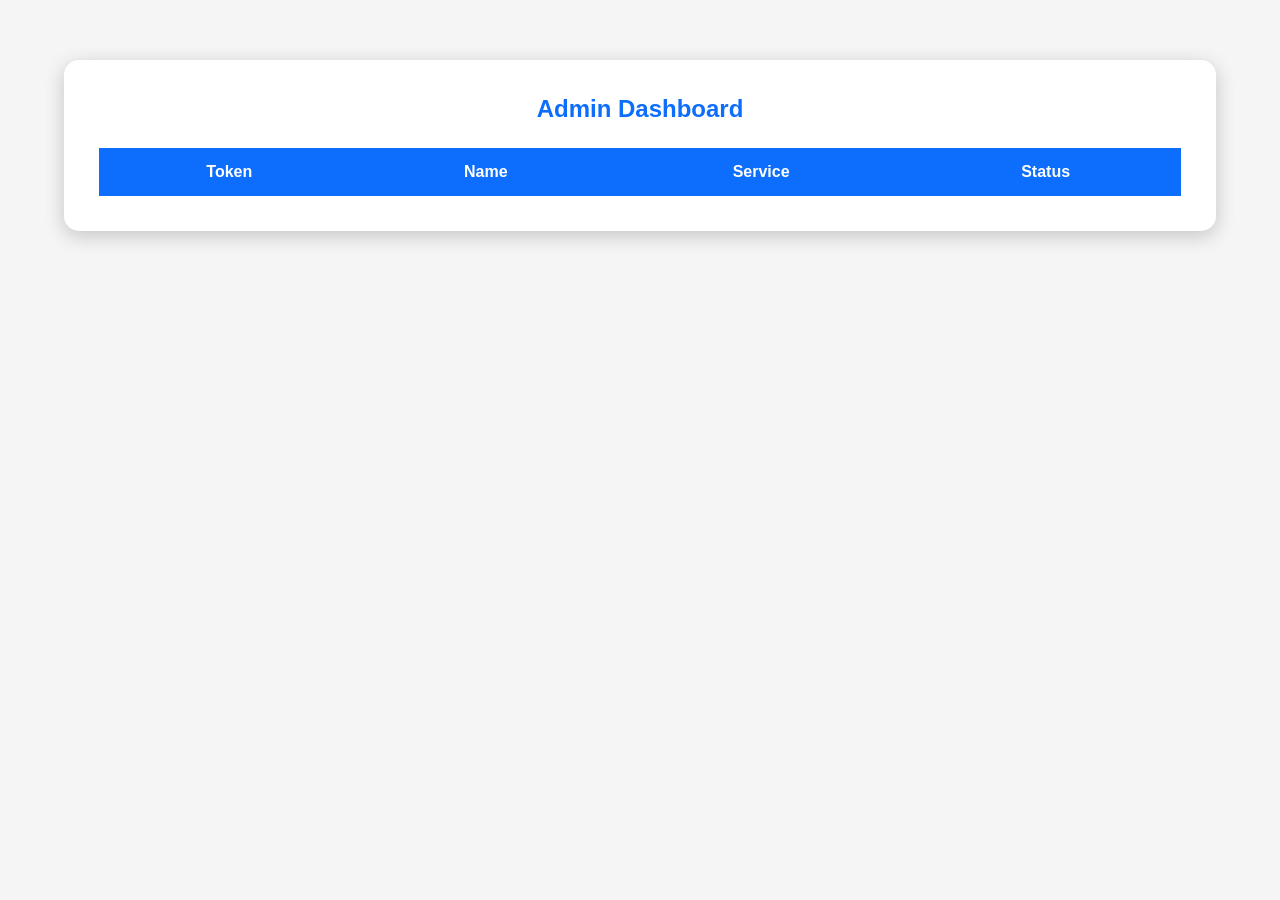
<file: HTML/admin.html>
<!DOCTYPE html>
<html lang="en">
<head>

<meta charset="UTF-8">

<meta name="viewport" content="width=device-width, initial-scale=1.0">

<title>Admin Dashboard</title>

<link rel="stylesheet" href="../CSS/style.css">

</head>

<body>

<div class="container" style="width:90%;">

<h2>Admin Dashboard</h2>

<table>

<thead>

<tr>

<th>Token</th>
<th>Name</th>
<th>Service</th>
<th>Status</th>

</tr>

</thead>

<tbody id="tableData">

</tbody>

</table>

</div>

<script>

let tokens = JSON.parse(localStorage.getItem("tokens")) || [];

let output="";

tokens.forEach(function(t){

output += `
<tr>

<td>${t.token}</td>

<td>${t.name}</td>

<td>${t.service}</td>

<td>
<select onchange="updateStatus(${tokens.indexOf(t)}, this.value)">
<option value="Waiting" ${t.status === "Waiting" ? "selected" : ""}>Waiting</option>
<option value="In Progress" ${t.status === "In Progress" ? "selected" : ""}>In Progress</option>
<option value="Completed" ${t.status === "Completed" ? "selected" : ""}>Completed</option>
</select>
</td>

</tr>
`;

});

document.getElementById("tableData").innerHTML=output;

function updateStatus(index, status){

tokens[index].status = status;

localStorage.setItem("tokens", JSON.stringify(tokens));

}

</script>

</body>
</html>
</file>
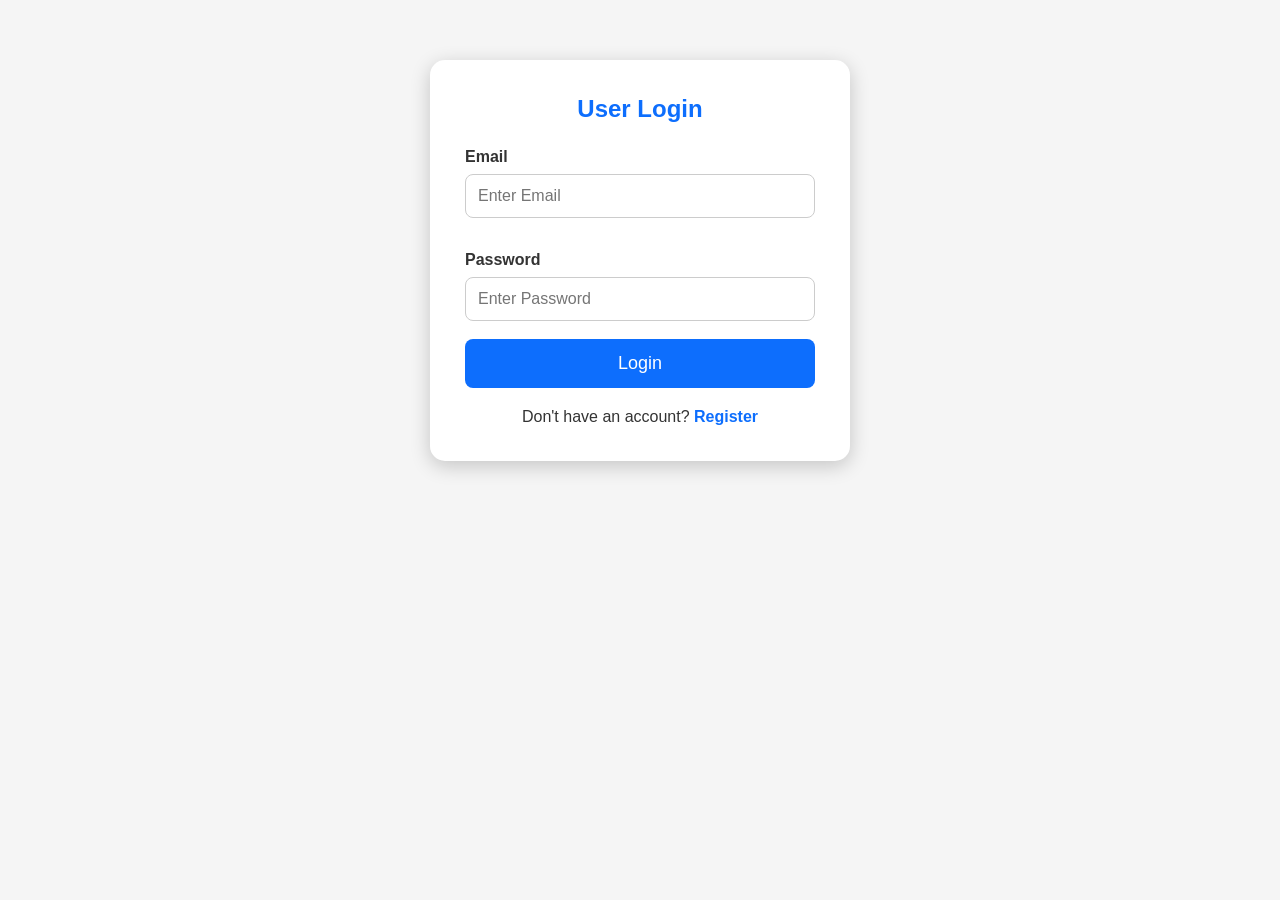
<file: HTML/login.html>
<!DOCTYPE html>
<html lang="en">
<head>
    <meta charset="UTF-8">
    <meta name="viewport" content="width=device-width, initial-scale=1.0">
    <title>User Login</title>

    <link rel="stylesheet" href="../CSS/style.css">
</head>

<body>

<div class="container">

    <h2>User Login</h2>

    <form onsubmit="return false;">

        <label>Email</label>
        <input
            type="email"
            id="email"
            placeholder="Enter Email"
            required>

        <label>Password</label>
        <input
            type="password"
            id="password"
            placeholder="Enter Password"
            required>

        <button
            type="button"
            onclick="loginUser()">
            Login
        </button>

    </form>

    <p>
        Don't have an account?
        <a href="register.html">Register</a>
    </p>

</div>

<script src="../JAVASCRIPT/script.js"></script>

</body>
</html>
</file>
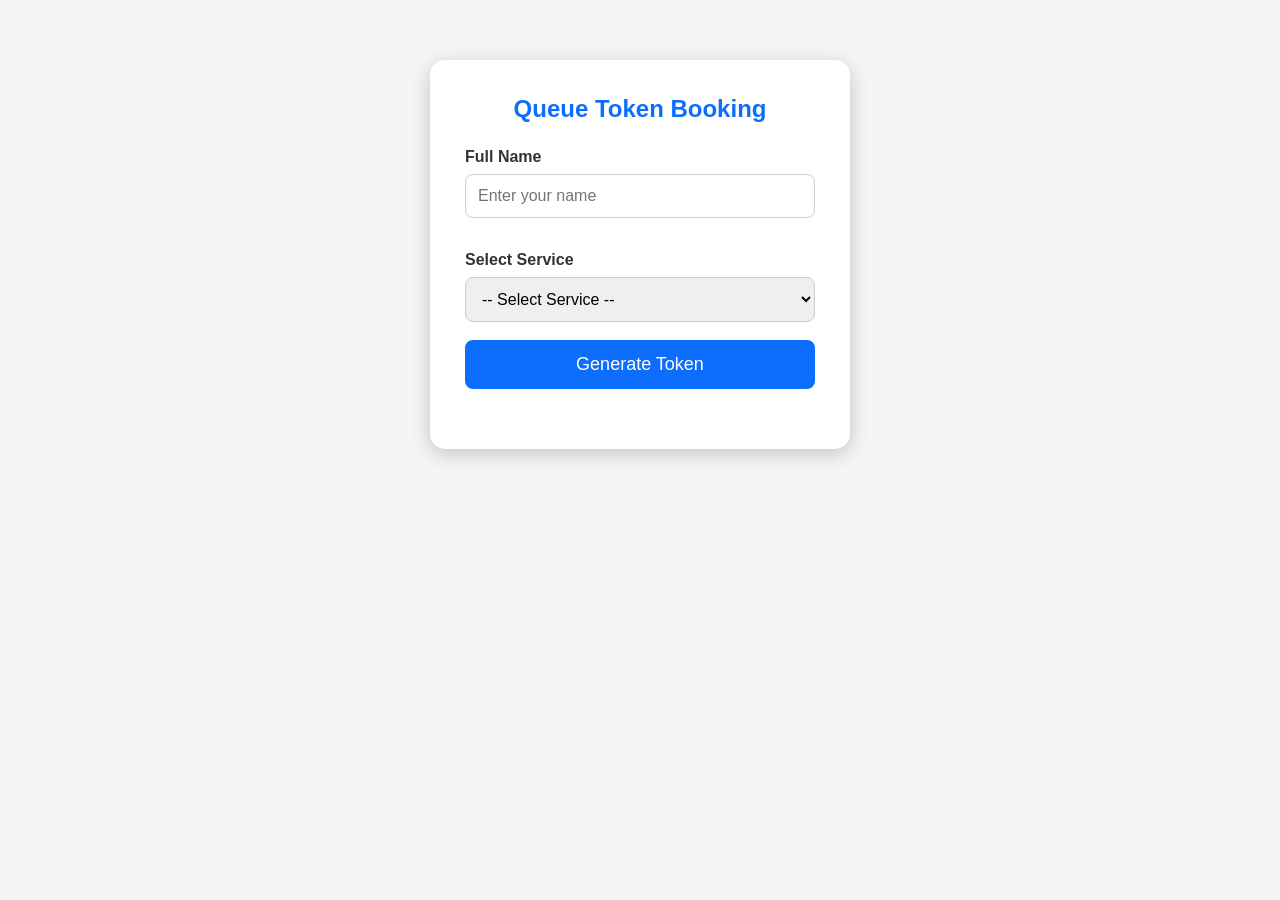
<file: HTML/queue.html>
<!DOCTYPE html>
<html lang="en">
<head>
    <meta charset="UTF-8">
    <meta name="viewport" content="width=device-width, initial-scale=1.0">
    <title>Queue Token Booking</title>

    <link rel="stylesheet" href="../CSS/style.css">
</head>

<body>

<div class="container">

    <h2>Queue Token Booking</h2>

    <form>

        <label>Full Name</label>
        <input
            type="text"
            id="name"
            placeholder="Enter your name"
            required>

        <label>Select Service</label>

        <select id="service" required>
            <option value="">-- Select Service --</option>
            <option>Hospital</option>
            <option>Bank</option>
            <option>Government Office</option>
            <option>College Office</option>
        </select>

        <button
            type="button"
            onclick="generateToken()">
            Generate Token
        </button>

    </form>

    <div id="result" style="margin-top:25px;"></div>

</div>

<script src="../JAVASCRIPT/script.js"></script>

</body>
</html>
</file>
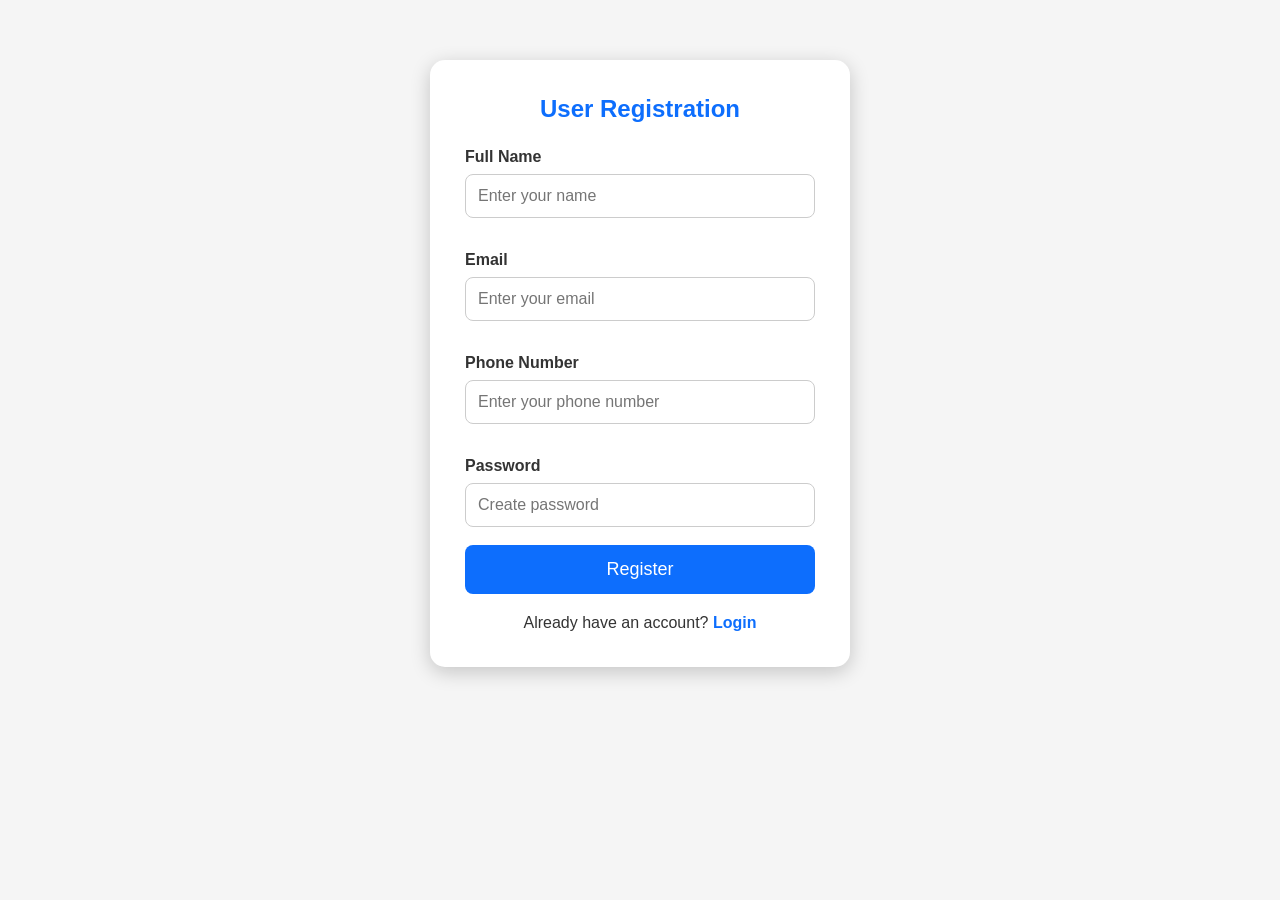
<file: HTML/register.html>
<!DOCTYPE html>
<html lang="en">
<head>
    <meta charset="UTF-8">
    <meta name="viewport" content="width=device-width, initial-scale=1.0">
    <title>User Registration</title>

    <link rel="stylesheet" href="../CSS/style.css">
</head>

<body>

<div class="container">

    <h2>User Registration</h2>

    <form onsubmit="return false;">

        <label>Full Name</label>
        <input
            type="text"
            id="name"
            placeholder="Enter your name"
            required>

        <label>Email</label>
        <input
            type="email"
            id="email"
            placeholder="Enter your email"
            required>

        <label>Phone Number</label>
        <input
            type="tel"
            id="phone"
            placeholder="Enter your phone number"
            required>

        <label>Password</label>
        <input
            type="password"
            id="password"
            placeholder="Create password"
            required>

        <button
            type="button"
            onclick="registerUser()">
            Register
        </button>

    </form>

    <p>
        Already have an account?
        <a href="login.html">Login</a>
    </p>

</div>

<script src="../JAVASCRIPT/script.js"></script>

</body>
</html>
</file>
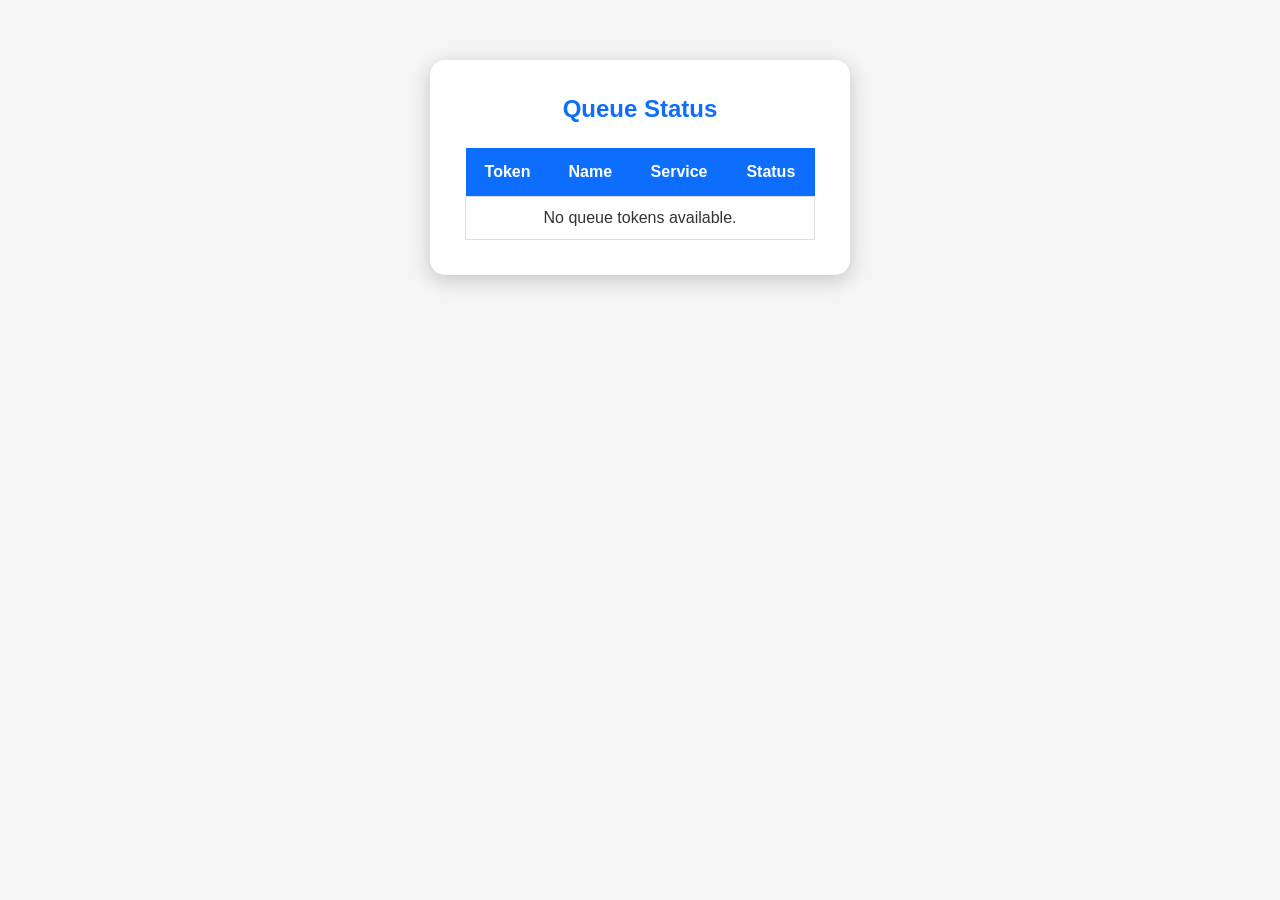
<file: HTML/status.html>
<!DOCTYPE html>
<html lang="en">
<head>
    <meta charset="UTF-8">
    <meta name="viewport" content="width=device-width, initial-scale=1.0">
    <title>Queue Status</title>

    <link rel="stylesheet" href="../CSS/style.css">
</head>

<body>

<div class="container">

    <h2>Queue Status</h2>

    <table>

        <thead>
        <tr>
            <th>Token</th>
            <th>Name</th>
            <th>Service</th>
            <th>Status</th>
        </tr>
        </thead>

        <tbody id="statusData"></tbody>

    </table>

</div>

<script>

function renderStatuses(){

let tokens = JSON.parse(localStorage.getItem("tokens")) || [];
let output = "";

tokens.forEach(function(t){

    output += `
        <tr>
            <td>${t.token}</td>
            <td>${t.name}</td>
            <td>${t.service}</td>
            <td>${t.status}</td>
        </tr>
    `;

});

document.getElementById("statusData").innerHTML = output || `
    <tr>
        <td colspan="4">No queue tokens available.</td>
    </tr>
`;

}

renderStatuses();

window.addEventListener("storage", renderStatuses);

</script>

</body>
</html>
</file>
<file: CSS/style.css>
/* =====================================================
   SMART QUEUE MANAGEMENT SYSTEM
   STYLE.CSS
===================================================== */

/* RESET */

*{
    margin:0;
    padding:0;
    box-sizing:border-box;
}

html{
    scroll-behavior:smooth;
}

body{
    font-family:Arial, Helvetica, sans-serif;
    background:#f5f5f5;
    color:#333;
}

/* HEADER */

header{
    position:sticky;
    top:0;
    width:100%;
    background:#0d6efd;
    color:white;
    display:flex;
    justify-content:space-between;
    align-items:center;
    padding:18px 60px;
    z-index:1000;
    box-shadow:0 3px 10px rgba(0,0,0,.2);
}

.logo{
    display:flex;
    align-items:center;
}

.logo h1{
    color:white;
    font-size:30px;
}

nav{
    display:flex;
}

nav a{
    color:white;
    text-decoration:none;
    margin-left:25px;
    font-size:18px;
    font-weight:bold;
    transition:0.3s;
}

nav a:hover{
    color:#ffd700;
}

/* HERO */

.hero{

    height:90vh;

    background:
    linear-gradient(rgba(0,0,0,.60),
    rgba(0,0,0,.60)),
    url("../BACKGROUND/background.jpg");

    background-size:cover;
    background-position:center;
    background-repeat:no-repeat;

    display:flex;
    justify-content:center;
    align-items:center;
    flex-direction:column;

    text-align:center;
    color:white;

    padding:20px;
}

.hero h2{

    font-size:60px;

    margin-bottom:25px;
}

.hero p{

    font-size:22px;

    width:70%;

    line-height:1.8;
}

/* BUTTONS */

.buttons{

    display:flex;

    gap:20px;

    margin-top:35px;
}

.buttons button{

    padding:15px 35px;

    border:none;

    border-radius:8px;

    background:#0d6efd;

    color:white;

    font-size:18px;

    cursor:pointer;

    transition:.3s;
}

.buttons button:hover{

    background:#084298;

    transform:translateY(-5px);
}
/* =====================================================
   ABOUT SECTION
===================================================== */

.about{
    padding:80px 10%;
    background:white;
    text-align:center;
}

.about h2{
    font-size:42px;
    color:#0d6efd;
    margin-bottom:25px;
}

.about p{
    max-width:900px;
    margin:auto;
    font-size:20px;
    line-height:1.8;
    color:#555;
}

/* =====================================================
   SERVICES SECTION
===================================================== */

.services{
    padding:80px 10%;
    background:#f4f8ff;
    text-align:center;
}

.services h2{
    font-size:42px;
    color:#0d6efd;
    margin-bottom:50px;
}

.cards{
    display:flex;
    justify-content:center;
    flex-wrap:wrap;
    gap:30px;
}

.card{
    width:260px;
    background:white;
    border-radius:15px;
    padding:30px;
    box-shadow:0 5px 15px rgba(0,0,0,0.15);
    transition:0.3s;
}

.card:hover{
    transform:translateY(-10px);
    box-shadow:0 10px 25px rgba(0,0,0,0.25);
}

.card i{
    font-size:50px;
    color:#0d6efd;
    margin-bottom:20px;
}

.card h3{
    margin-bottom:15px;
    color:#333;
}

.card p{
    color:#666;
    line-height:1.6;
}

/* =====================================================
   HOW IT WORKS
===================================================== */

.how-it-works{
    padding:80px 10%;
    background:white;
    text-align:center;
}

.how-it-works h2{
    font-size:42px;
    color:#0d6efd;
    margin-bottom:50px;
}

.how-it-works .cards{
    display:flex;
    justify-content:center;
    flex-wrap:wrap;
    gap:30px;
}
/* =====================================================
   CONTACT SECTION
===================================================== */

.contact{
    background:#0d6efd;
    color:white;
    text-align:center;
    padding:80px 20px;
}

.contact h2{
    font-size:42px;
    margin-bottom:25px;
}

.contact p{
    font-size:20px;
    margin:12px 0;
}

/* =====================================================
   FOOTER
===================================================== */

footer{
    background:#081b4b;
    color:white;
    text-align:center;
    padding:20px;
}

footer p{
    margin:5px;
}

/* =====================================================
   FORM CONTAINER
===================================================== */

.container{
    width:420px;
    margin:60px auto;
    background:white;
    padding:35px;
    border-radius:15px;
    box-shadow:0 5px 20px rgba(0,0,0,.2);
}

.container h2{
    text-align:center;
    color:#0d6efd;
    margin-bottom:25px;
}

label{
    display:block;
    margin-top:15px;
    font-weight:bold;
}

input,
select{
    width:100%;
    padding:12px;
    margin-top:8px;
    margin-bottom:18px;
    border:1px solid #ccc;
    border-radius:8px;
    font-size:16px;
}

.container button{
    width:100%;
    padding:14px;
    background:#0d6efd;
    color:white;
    border:none;
    border-radius:8px;
    font-size:18px;
    cursor:pointer;
    transition:.3s;
}

.container button:hover{
    background:#084298;
}

.container p{
    text-align:center;
    margin-top:20px;
}

.container a{
    color:#0d6efd;
    text-decoration:none;
    font-weight:bold;
}

/* =====================================================
   TABLE
===================================================== */

table{
    width:100%;
    border-collapse:collapse;
    margin-top:20px;
}

th{
    background:#0d6efd;
    color:white;
    padding:15px;
}

td{
    padding:12px;
    text-align:center;
    border:1px solid #ddd;
}

tr:nth-child(even){
    background:#f2f2f2;
}

tr:hover{
    background:#dbe9ff;
}
/* =====================================================
   RESPONSIVE DESIGN
===================================================== */

@media(max-width:768px){

header{
    flex-direction:column;
    padding:20px;
}

.logo h1{
    font-size:22px;
    text-align:center;
}

nav{
    margin-top:15px;
    flex-wrap:wrap;
    justify-content:center;
}

nav a{
    margin:8px;
    font-size:16px;
}

.hero h2{
    font-size:38px;
}

.hero p{
    width:90%;
    font-size:18px;
}

.buttons{
    flex-direction:column;
    align-items:center;
}

.card{
    width:90%;
}

.container{
    width:90%;
}

.about,
.services,
.how-it-works,
.contact{
    padding:60px 20px;
}
}
</file>
